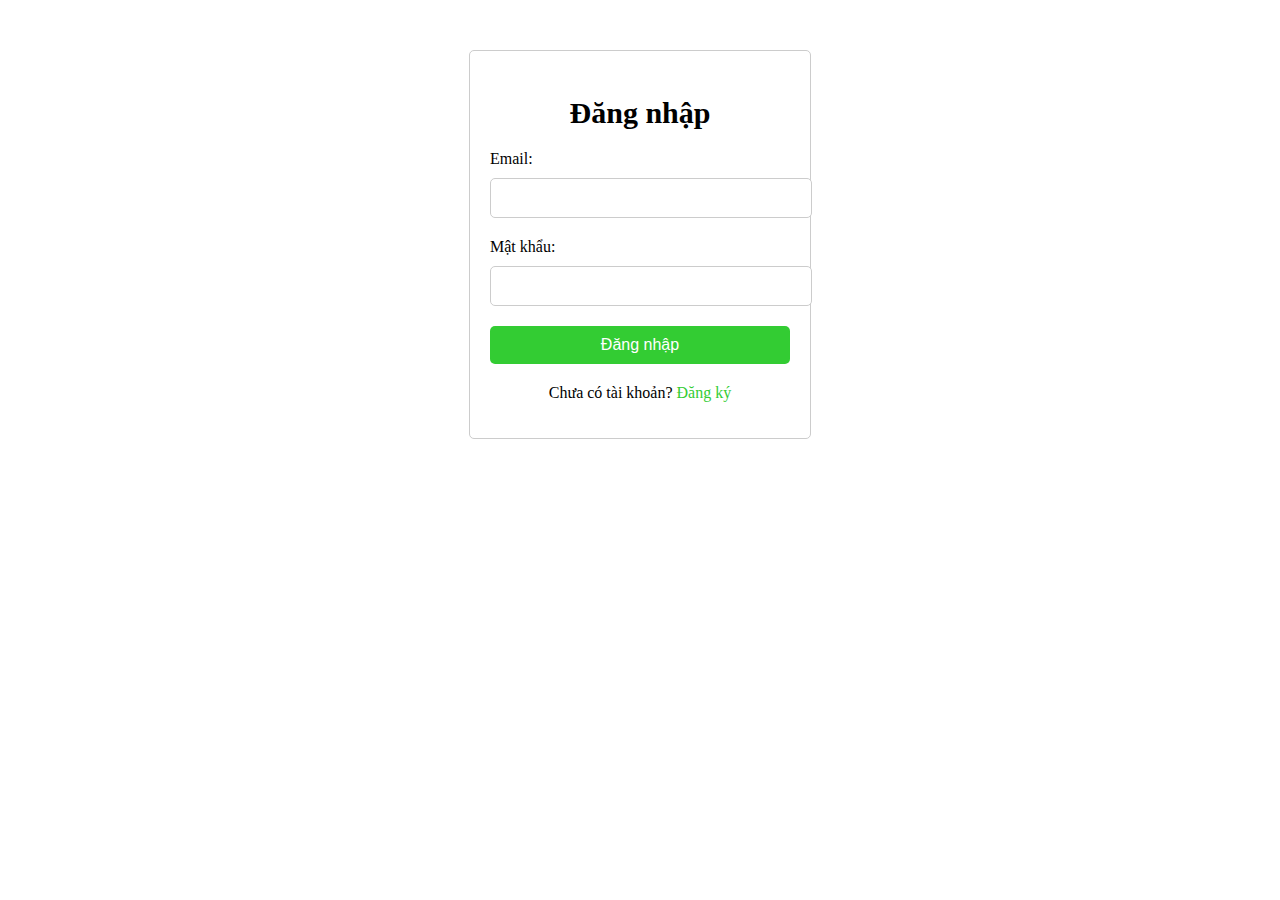
<file: login.html>
<!DOCTYPE html>
<html>

<head>
  <title>Đăng nhập</title>
  <link rel="stylesheet" href="./css/login.css">
</head>

<body>

  <form>
    <h2>Đăng nhập</h2>
    <div>
      <label for="email">Email:</label>
      <input type="email" id="email" name="email">
      <p class="error-message" id="email-error"></p>
    </div>
    <div>
      <label for="password">Mật khẩu:</label>
      <input type="password" id="password" name="password">
      <p class="error-message" id="password-error"></p>
    </div>
    <button type="submit">Đăng nhập</button>
    <p>Chưa có tài khoản? <a href="register.html">Đăng ký</a></p>
  </form>

  <script>
    const emailInput = document.getElementById('email');
    const passwordInput = document.getElementById('password');
    const errorMessages = document.querySelectorAll('.error-message');

    function displayError(input, message) {
      const errorMessage = input.nextElementSibling;
      errorMessage.textContent = message;
      errorMessage.style.display = 'block';
    }
    
    function hideError(input) {
      const errorMessage = input.nextElementSibling;
      errorMessage.textContent = '';
      errorMessage.style.display = 'none';
    }

    function validateForm() {
      let isValid = true;
      if (emailInput.value === '') {
        displayError(emailInput, 'Vui lòng nhập email');
        isValid = false;
      } else {
        const regex = /^\S+@\S+\.\S{2,}$/;
        if (!regex.test(emailInput.value)) {
          displayError(emailInput, 'Email không hợp lệ');
          isValid = false;
        } else {
          hideError(emailInput);
        }
      }
      if (passwordInput.value === '') {
        displayError(passwordInput, 'Vui lòng nhập mật khẩu');
        isValid = false;
      } else {
        hideError(passwordInput);
      }
      return isValid;
    }

    document.querySelector('form').addEventListener('submit', (event) => {
      event.preventDefault();
      if (validateForm()) {
        const loginData = {
          email: emailInput.value,
          password: passwordInput.value
        };
        fetch('YOUR_BACKEND_LOGIN_URL', {
            method: 'POST',
            headers: {
              'Content-Type': 'application/json'
            },
            body: JSON.stringify(loginData)
          })
          .then(response => {
            if (response.ok) {
              console.log('Đăng nhập thành công!');
            } else {
              console.error('Đăng nhập thất bại!');
            }
          })
          .catch(error => {
            console.error('Đăng nhập thất bại:', error);
          })
          .finally(() => {
            emailInput.value = '';
            passwordInput.value = '';
          });
      }
    });
  </script>

</body>

</html>
</file>
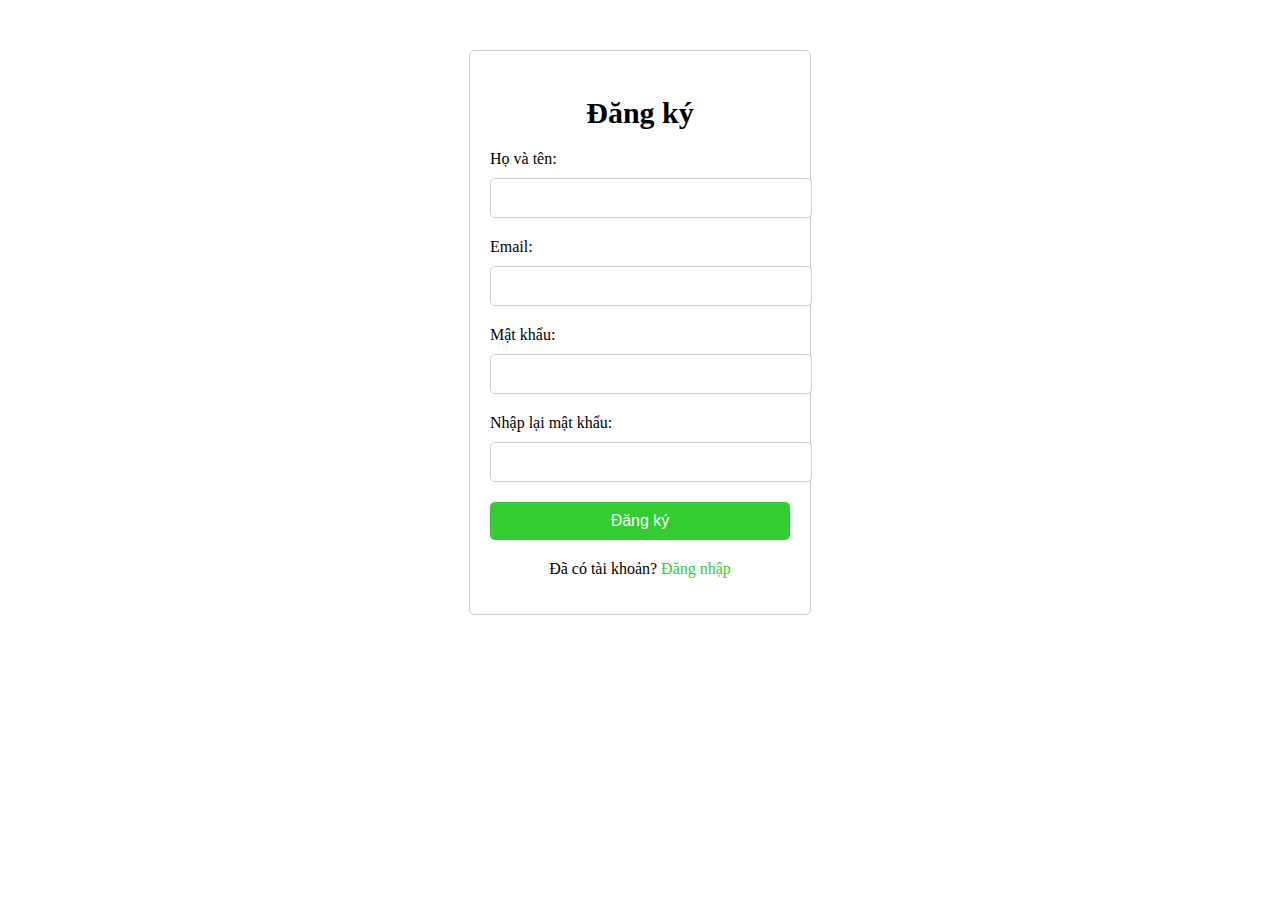
<file: register.html>
<!DOCTYPE html>
<html>

<head>
  <title>Đăng ký</title>
  <link rel="stylesheet" href="./css/register.css">
</head>

<body>

  <form>
    <h2>Đăng ký</h2>
    <div>
      <label for="fullname">Họ và tên:</label>
      <input type="text" id="fullname" name="fullname">
      <p class="error-message" id="fullname-error"></p>
    </div>
    <div>
      <label for="reg-email">Email:</label>
      <input type="email" id="reg-email" name="email">
      <p class="error-message" id="reg-email-error"></p>
    </div>
    <div>
      <label for="reg-password">Mật khẩu:</label>
      <input type="password" id="reg-password" name="password">
      <p class="error-message" id="reg-password-error"></p>
    </div>
    <div>
      <label for="confirm-password">Nhập lại mật khẩu:</label>
      <input type="password" id="confirm-password" name="confirm-password">
      <p class="error-message" id="confirm-password-error"></p>
    </div>
    <button type="submit">Đăng ký</button>
    <p>Đã có tài khoản? <a href="login.html">Đăng nhập</a></p>
  </form>

  <script>
    const fullnameInput = document.getElementById('fullname');
    const regEmailInput = document.getElementById('reg-email');
    const regPasswordInput = document.getElementById('reg-password');
    const confirmPasswordInput = document.getElementById('confirm-password');
    const errorMessages = document.querySelectorAll('.error-message');
    
    function displayError(input, message) {
      const errorMessage = input.nextElementSibling;
      errorMessage.textContent = message;
      errorMessage.style.display = 'block';
    }
    
    function hideError(input) {
      const errorMessage = input.nextElementSibling;
      errorMessage.textContent = '';
      errorMessage.style.display = 'none';
    }

    function validateForm() {
      let isValid = true;
      if (fullnameInput.value === '') {
        displayError(fullnameInput, 'Vui lòng nhập họ và tên');
        isValid = false;
      } else {
        hideError(fullnameInput);
      }
      if (regEmailInput.value === '') {
        displayError(regEmailInput, 'Vui lòng nhập email');
        isValid = false;
      } else {
        const regex = /^\S+@\S+\.\S{2,}$/;
        if (!regex.test(regEmailInput.value)) {
          displayError(regEmailInput, 'Email không hợp lệ');
          isValid = false;
        } else {
          hideError(regEmailInput);
        }
      }
      if (regPasswordInput.value === '') {
        displayError(regPasswordInput, 'Vui lòng nhập mật khẩu');
        isValid = false;
      } else {
        hideError(regPasswordInput);
      }
      if (confirmPasswordInput.value === '') {
        displayError(confirmPasswordInput, 'Vui lòng nhập lại mật khẩu');
        isValid = false;
      } else if (regPasswordInput.value !== confirmPasswordInput.value) {
        displayError(confirmPasswordInput, 'Mật khẩu nhập lại không trùng khớp');
        isValid = false;
      } else {
        hideError(confirmPasswordInput);
      }
      return isValid;
    }

    document.querySelector('form').addEventListener('submit', (event) => {
      event.preventDefault();
      if (validateForm()) {
        const registrationData = {
          fullName: fullnameInput.value,
          email: regEmailInput.value,
          password: regPasswordInput.value
        };
        fetch('YOUR_BACKEND_REGISTRATION_URL', {
            method: 'POST',
            headers: {
              'Content-Type': 'application/json'
            },
            body: JSON.stringify(registrationData)
          })
          .then(response => {
            if (response.ok) {
              console.log('Đăng ký thành công!');
            } else {
              console.error('Đăng ký thất bại!');
            }
          })
          .catch(error => {
            console.error('Đăng ký thất bại:', error);
          })
          .finally(() => {
            fullnameInput.value = '';
            regEmailInput.value = '';
            regPasswordInput.value = '';
            confirmPasswordInput.value = '';
          });
      }
    });
  </script>

</body>

</html>
</file>
<file: css/login.css>
form {
    width: 300px;
    margin: 50px auto;
    padding: 20px;
    border: 1px solid #ccc;
    border-radius: 5px;
  }
  
  form h2 {
    text-align: center;
    font-size: 30px;
    margin-bottom: 20px;
  }
  
  form label {
    display: block;
    margin-bottom: 10px;
  }
  
  form input[type='email'],
  form input[type='password'] {
    width: 100%;
    padding: 10px;
    margin-bottom: 20px;
    border: 1px solid #ccc;
    border-radius: 5px;
    font-size: 16px;
  }
  
  form button[type='submit'] {
    width: 100%;
    padding: 10px;
    background-color: #33cc33;
    color: #fff;
    border: none;
    border-radius: 5px;
    font-size: 16px;
    cursor: pointer;
  }
  
  form button[type='submit']:hover {
    background-color: #28a745;
  }
  
  form p {
    text-align: center;
    margin-top: 20px;
  }
  
  form p a {
    color: #33cc33;
    text-decoration: none;
  }
  
  form p a:hover {
    text-decoration: underline;
  }
  
  .error-message {
    display: none;
    color: red;
    font-size: 14px;
    margin-top: 5px;
  }
</file>
<file: css/register.css>
form {
    width: 300px;
    margin: 50px auto;
    padding: 20px;
    border: 1px solid #ccc;
    border-radius: 5px;
  }
  
  form h2 {
    text-align: center;
    font-size: 30px;
    margin-bottom: 20px;
  }
  
  form label {
    display: block;
    margin-bottom: 10px;
  }
  
  form input[type='text'],
  form input[type='email'],
  form input[type='password'] {
    width: 100%;
    padding: 10px;
    margin-bottom: 20px;
    border: 1px solid #ccc;
    border-radius: 5px;
    font-size: 16px;
  }
  
  form button[type='submit'] {
    width: 100%;
    padding: 10px;
    background-color: #33cc33;
    color: #fff;
    border: none;
    border-radius: 5px;
    font-size: 16px;
    cursor: pointer;
  }
  
  form button[type='submit']:hover {
    background-color: #28a745;
  }
  
  form p {
    text-align: center;
    margin-top: 20px;
  }
  
  form p a {
    color: #33cc33;
    text-decoration: none;
  }
  
  form p a:hover {
    text-decoration: underline;
  }
  
  .error-message {
    display: none;
    color: red;
    font-size: 14px;
    margin-top: 5px;
  }
</file>
